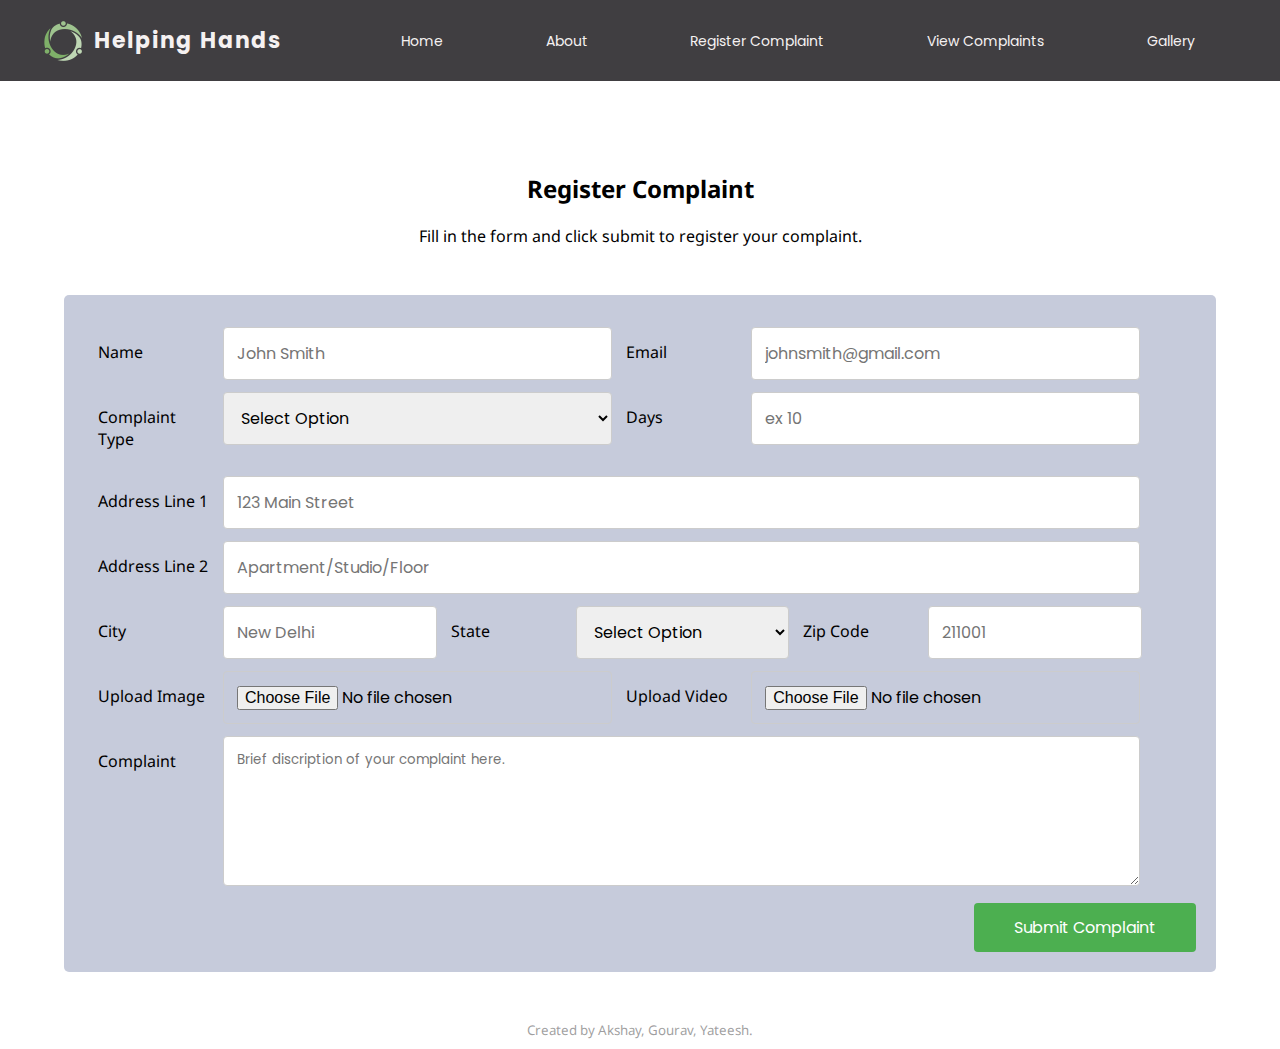
<file: form.html>
<!DOCTYPE html>
<html lang="en">

<head>
    <meta charset="UTF-8">
    <meta http-equiv="X-UA-Compatible" content="IE=edge">
    <meta name="viewport" content="width=device-width, initial-scale=1.0">
    <link rel="stylesheet" href="style2.css">
    <link rel="preconnect" href="https://fonts.gstatic.com">
    <link href="https://fonts.googleapis.com/css2?family=Poppins:wght@500&display=swap" rel="stylesheet">
    <link rel="preconnect" href="https://fonts.gstatic.com">
    <link href="https://fonts.googleapis.com/css2?family=Noto+Sans&display=swap" rel="stylesheet">
    <title>Register Complaint</title>
</head>
<body>
    <div class="nav-container">
        <nav>
            <div class="logo">

                <img class="logo_img" alt="" src="Sources/logo.png">
                <h4>
                    Helping Hands
                </h4>
            </div>
            <ul class="nav_links">
                <li><a href="index.html">Home</a></li>
                <li><a href="index.html#aboutus">About</a></li>
                <li><a href="#">Register Complaint</a></li>
                <li><a href="viewcomplaints.html">View Complaints</a></li>
                <li><a href="gallery.html">Gallery</a></li>
            </ul>
            <div class="burger">
                <div class="line1"></div>
                <div class="line2"></div>
                <div class="line3"></div>

            </div>
        </nav>
    </div>
    <div class="heading-title">
        <h2>Register Complaint</h2>
        <p>Fill in the form and click submit to register your complaint.</p>
    </div>
    <div class="form-container">
        <form id="frm1" action="formprocessor.php" method="post" onsubmit="formsubmit()" target="_blank">
            <div class="row">
                <div class="col1">
                    <label for="name">Name</label>
                </div>
                <div class="col2">
                    <input type="text" id="name" name="name" placeholder="John Smith" required>
                </div>
                <div class="col3">
                    <label for="email">Email</label>
                </div>
                <div class="col4">
                    <input required type="email" id="email" name="email" placeholder="johnsmith@gmail.com">
                </div>
            </div>
            <div class="row">
                <div class="col1">
                    <label for="complainttype">Complaint Type</label>
                </div>
                <div class="col2">
                    <select name="complainttype" id="complainttype" name="complainttype" required>
                        <option disabled selected hidden value="">Select Option</option>
                        <option value="Public Transport">Public Transport</option>
                        <option value="Public Hospitals">Public Hospitals</option>
                        <option value="Roads">Roads</option>
                        <option value="Railways">Railways</option>
                        <option value="Waste Mangement">Waste Mangement</option>
                    </select>
                </div>
                <div class="col3">
                    <label for="days">Days</label>
                </div>
                <div class="col4">
                    <input min="0" required type="number" id="days" name="days" placeholder="ex 10">
                </div>
            </div>
            <div class="row">
                <div class="col5">
                    <label for="address">Address Line 1</label>
                </div>
                <div class="col6">
                    <input required type="text" id="address" name="address" placeholder="123 Main Street">
                </div>
            </div>
            <div class="row">
                <div class="col5">
                    <label for="address2">Address Line 2</label>
                </div>
                <div class="col6">
                    <input type="text" id="address2" name="address2" placeholder="Apartment/Studio/Floor">
                </div>
            </div>
            <div class="row">
                <div class="col7">
                    <label for="city">City</label>
                </div>
                <div class="col8">
                    <input required type="text" id="city" name="city" placeholder="New Delhi">
                </div>
                <div class="col9">
                    <label for="state">State</label>
                </div>
                <div class="col10 ">
                    <select required name="state" id="state">

                        <option disabled selected hidden value="">Select Option</option>
                        <option value="Andhra Pradesh">Andhra Pradesh </option>
                        <option value="Arunachal Pradesh">Arunachal Pradesh</option>
                        <option value="Assam">Assam</option>
                        <option value="Bihar">Bihar</option>
                        <option value="Chattisgarh">Chattisgarh</option>
                        <option value="Goa">Goa</option>
                        <option value="Gujarat">Gujarat</option>
                        <option value="Gujarat">Haryana</option>
                        <option value="Himachal Pradesh">Himachal Pradesh</option>
                        <option value="Jammu and Kashmir">Jammu and Kashmir</option>
                        <option value="Jharkhand">Jharkhand</option>
                        <option value="Karnataka">Karnataka</option>
                        <option value="Kerala">Kerala</option>
                        <option value="Madhya Pradesh">Madhya Pradesh</option>
                        <option value="Maharashtra">Maharashtra</option>
                        <option value="Manipur">Manipur</option>
                        <option value="Meghalaya">Meghalaya</option>
                        <option value="Mizoram">Mizoram</option>
                        <option value="Nagaland">Nagaland</option>
                        <option value="Odisha">Odisha</option>
                        <option value="Punjab">Punjab</option>
                        <option value="Rajasthan">Rajasthan</option>
                        <option value="Sikkim">Sikkim</option>
                        <option value="Tamil Nadu">Tamil Nadu</option>
                        <option value="Telangana">Telangana</option>
                        <option value="Tripura">Tripura</option>
                        <option value="Uttarakhand">Uttarakhand</option>
                        <option value="Uttar Pradesh">Uttar Pradesh</option>
                        <option value="West Bengal">West Bengal</option>

                    </select>
                </div>
                <div class="col11">
                    <label for="zip">Zip Code</label>
                </div>
                <div class="col12">
                    <input required type="text" id="zip" name="zip" placeholder="211001">
                </div>
            </div>
            <div class="row">
                <div class="col1">
                    <label for="image">Upload Image</label>
                </div>
                <div class="col2">
                    <input required type="file" id="image"  accept="image/*" name="image"/>
                </div>
                <div class="col3">
                    <label for="video">Upload Video</label>
                </div>
                <div class="col4">
                    <input type="file" id="video" name="video" accept="video/*"/>
                </div>
            </div>
            <div class="row">
                <div class="col5">
                    <label for="complaint">Complaint</label>
                </div>
                <div class="col6">
                    <textarea required id="complaint" rows="3" name="complaint"
                        placeholder="Brief discription of your complaint here."></textarea>
                </div>
            </div>
            <div class="row">
                <input type="submit" value="Submit Complaint" id="submit">
            </div>
        </form>
    </div>
    <footer>
        <p>
            Created by Akshay, Gourav, Yateesh.
        </p>
    </footer>

    <script src="app2.js"></script>
</body>

</html>
</file>
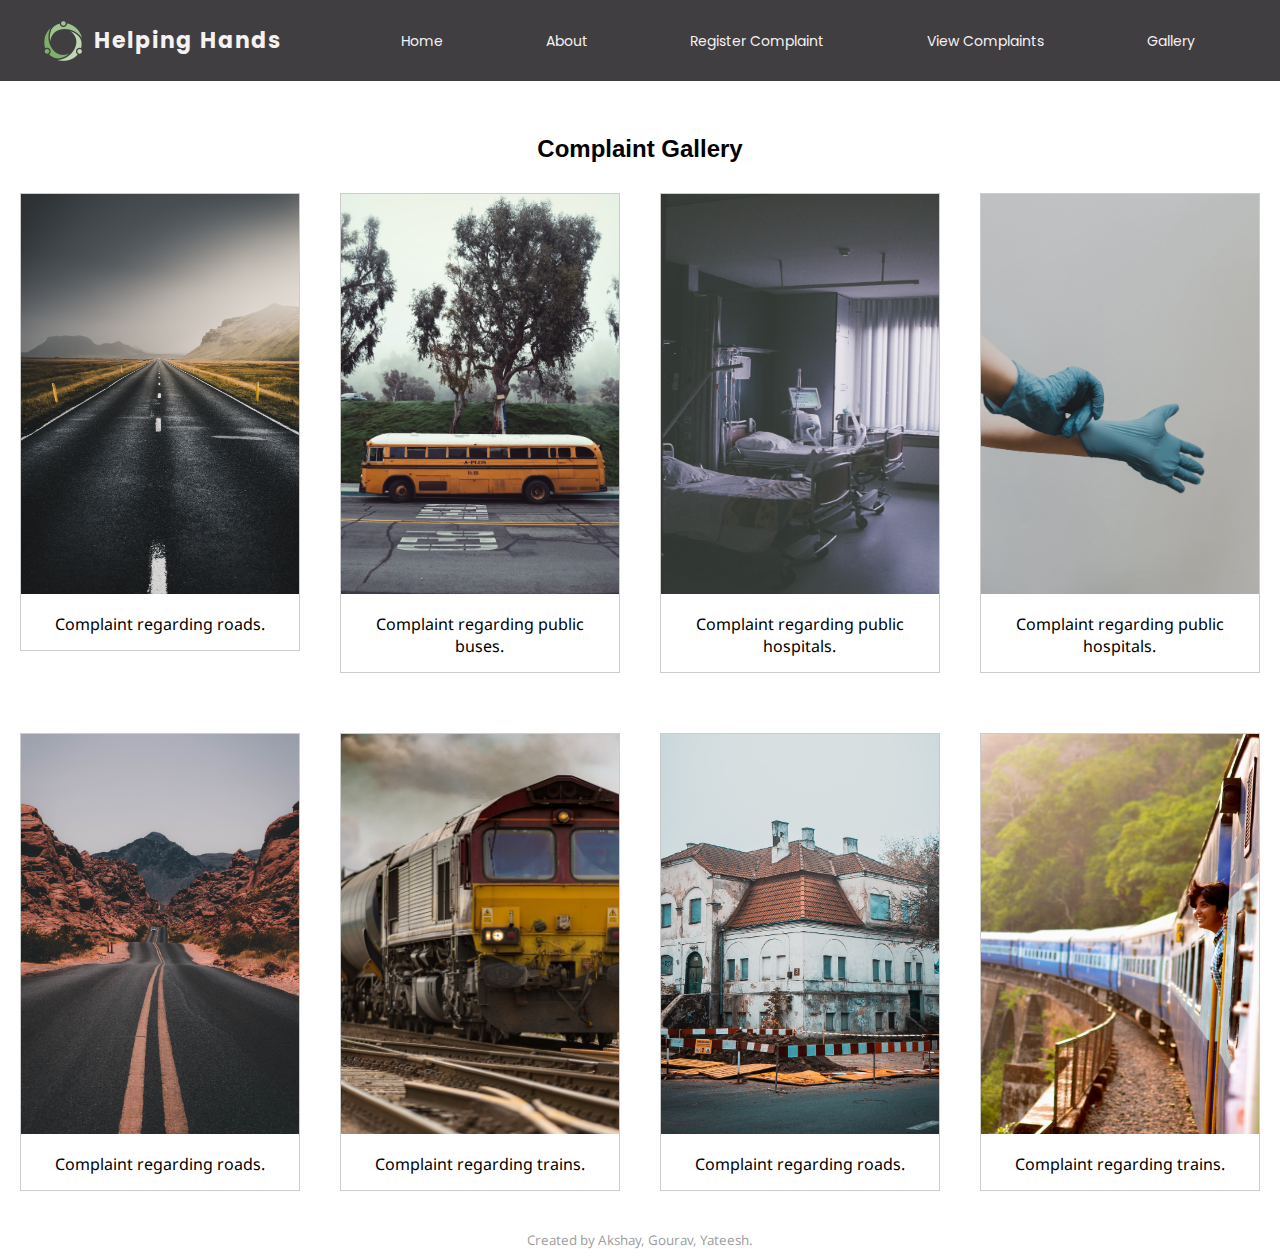
<file: gallery.html>
<!DOCTYPE html>
<html lang="en">

<head>
    <meta charset="UTF-8">
    <meta http-equiv="X-UA-Compatible" content="IE=edge">
    <meta name="viewport" content="width=device-width, initial-scale=1.0">
    <link rel="stylesheet" href="style4.css">
    <link rel="preconnect" href="https://fonts.gstatic.com">
    <link href="https://fonts.googleapis.com/css2?family=Poppins:wght@500&display=swap" rel="stylesheet">
    <link rel="preconnect" href="https://fonts.gstatic.com">
    <link href="https://fonts.googleapis.com/css2?family=Noto+Sans&display=swap" rel="stylesheet">
    <title>Complaint Gallery</title>
</head>

<body>
    <div class="nav-container">
        <nav>
            <div class="logo">

                <img class="logo_img" alt="" src="Sources/logo.png">
                <h4>
                    Helping Hands
                </h4>
            </div>
            <ul class="nav_links">
                <li><a href="index.html">Home</a></li>
                <li><a href="index.html#aboutus">About</a></li>
                <li><a href="form.html">Register Complaint</a></li>
                <li><a href="viewcomplaints.html">View Complaints</a></li>
                <li><a href="#">Gallery</a></li>
            </ul>
            <div class="burger">
                <div class="line1"></div>
                <div class="line2"></div>
                <div class="line3"></div>

            </div>
        </nav>
    </div>
    <main>
        <h2>Complaint Gallery</h2>
        <div class="responsive">
            <div class="gallery">
                <a target="_blank" href="Sources/road1.jpg">
                    <img src="Sources/road1.jpg" alt="Road width="600" height="400""  >
                </a>
                <div class="desc">Complaint regarding roads.</div>
            </div>
        </div>


        <div class="responsive">
            <div class="gallery">
                <a target="_blank" href="Sources/bus.jpg">
                    <img src="Sources/bus.jpg" alt="Bus" width="600" height="400">
                </a>
                <div class="desc">Complaint regarding public buses.</div>
            </div>
        </div>

        <div class="responsive">
            <div class="gallery">
                <a target="_blank" href="Sources/hospital1.jpg">
                    <img src="Sources/hospital1.jpg" alt="Northern Lights" width="600" height="400">
                </a>
                <div class="desc">Complaint regarding public hospitals.</div>
            </div>
        </div>
        <div class="responsive">
            <div class="gallery">
                <a target="_blank" href="Sources/hospital1.jpg">
                    <img src="Sources/hospital2.jpg" alt="Northern Lights" width="600" height="400">
                </a>
                <div class="desc">Complaint regarding public hospitals.</div>
            </div>
        </div>
        <div class="responsive">
            <div class="gallery">
                <a target="_blank" href="Sources/road2.jpg">
                    <img src="Sources/road2.jpg" alt="Road" width="600px" height="400px">
                </a>
                <div class="desc">Complaint regarding roads.</div>
            </div>
        </div>
        <div class="responsive">
            <div class="gallery">
                <a target="_blank" href="Sources/train1.jpg">
                    <img src="Sources/train1.jpg" alt="Bus"  height="400px">
                </a>
                <div class="desc">Complaint regarding trains.</div>
            </div>
        </div>
        <div class="responsive">
            <div class="gallery">
                <a target="_blank" href="Sources/road3jpg">
                    <img src="Sources/road3.jpg" alt="Road" width="600" height="400">
                </a>
                <div class="desc">Complaint regarding roads.</div>
            </div>
        </div>
        <div class="responsive">
            <div class="gallery">
                <a target="_blank" href="Sources/train2.jpg">
                    <img src="Sources/train2.jpg" alt="Bus"  height="400px">
                </a>
                <div class="desc">Complaint regarding trains.</div>
            </div>
        </div>
        <div class="clearfix"></div>
    </main>
    <footer>
        <p>
            Created by Akshay, Gourav, Yateesh.
        </p>
    </footer>

    <script src="app4.js"></script>
</body>

</html>
</file>
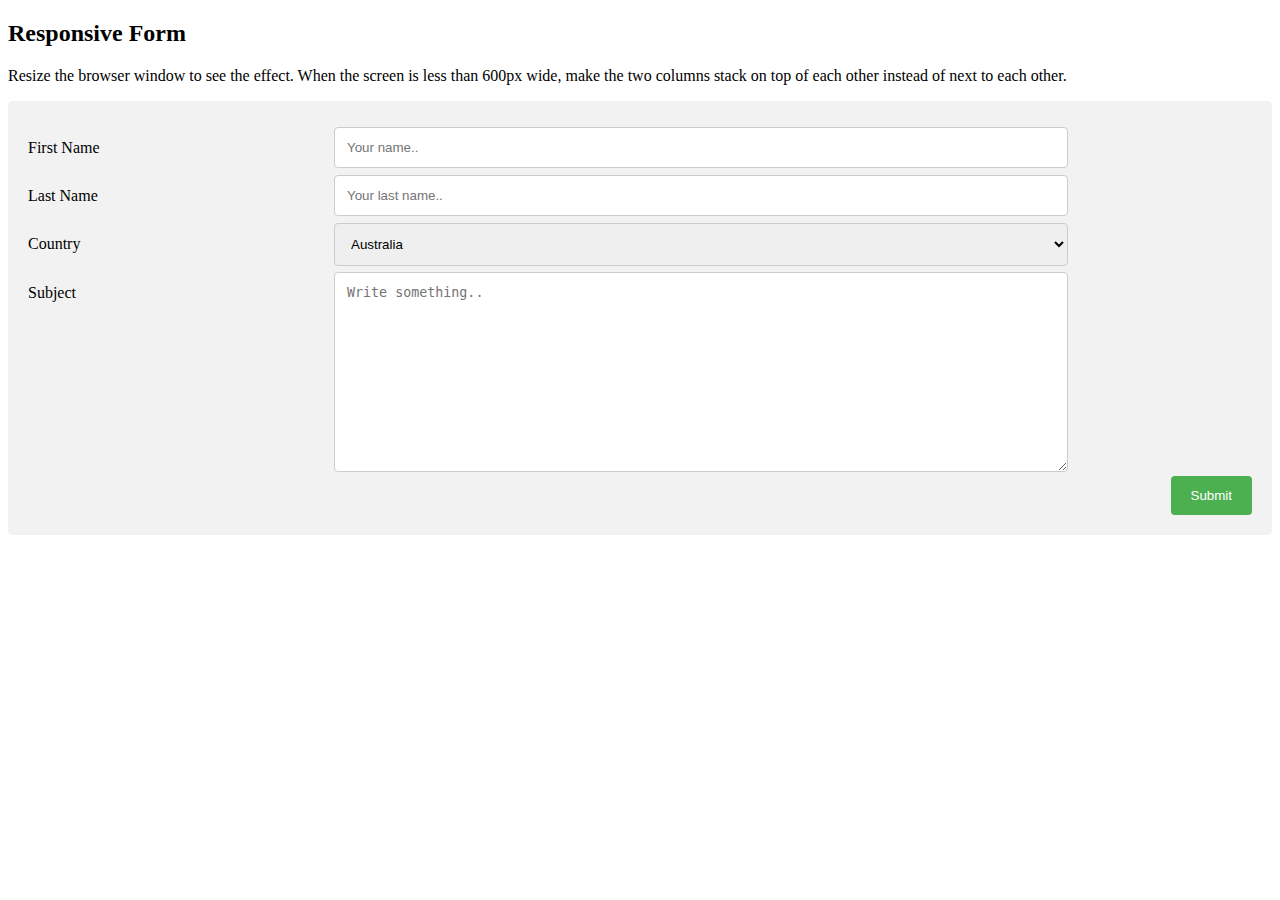
<file: temp.html>
<!DOCTYPE html>
<html>

<head>
    <style>
        * {
            box-sizing: border-box;
        }

        input[type=text],
        select,
        textarea {
            width: 100%;
            padding: 12px;
            border: 1px solid #ccc;
            border-radius: 4px;
            resize: vertical;
        }

        label {
            padding: 12px 12px 12px 0;
            display: inline-block;
        }

        input[type=submit] {
            background-color: #4CAF50;
            color: white;
            padding: 12px 20px;
            border: none;
            border-radius: 4px;
            cursor: pointer;
            float: right;
        }

        input[type=submit]:hover {
            background-color: #45a049;
        }

        .container {
            border-radius: 5px;
            background-color: #f2f2f2;
            padding: 20px;
        }

        .col-25 {
            float: left;
            width: 25%;
            margin-top: 6px;
        }

        .col-75 {
            float: left;
            width: 60%;
            margin-top: 6px;
        }

        /* Clear floats after the columns */
        .row:after {
            content: "";
            display: table;
            clear: both;
        }

        /* Responsive layout - when the screen is less than 600px wide, make the two columns stack on top of each other instead of next to each other */
        @media screen and (max-width: 600px) {

            .col-25,
            .col-75,
            input[type=submit] {
                width: 100%;
                margin-top: 0;
            }
        }
    </style>
</head>

<body>

    <h2>Responsive Form</h2>
    <p>Resize the browser window to see the effect. When the screen is less than 600px wide, make the two columns stack
        on top of each other instead of next to each other.</p>

    <div class="container">
        <form action="/action_page.php">
            <div class="row">
                <div class="col-25">
                    <label for="fname">First Name</label>
                </div>
                <div class="col-75">
                    <input type="text" id="fname" name="firstname" placeholder="Your name..">
                </div>
            </div>
            <div class="row">
                <div class="col-25">
                    <label for="lname">Last Name</label>
                </div>
                <div class="col-75">
                    <input type="text" id="lname" name="lastname" placeholder="Your last name..">
                </div>
            </div>
            <div class="row">
                <div class="col-25">
                    <label for="country">Country</label>
                </div>
                <div class="col-75">
                    <select id="country" name="country">
                        <option value="australia">Australia</option>
                        <option value="canada">Canada</option>
                        <option value="usa">USA</option>
                    </select>
                </div>
            </div>
            <div class="row">
                <div class="col-25">
                    <label for="subject">Subject</label>
                </div>
                <div class="col-75">
                    <textarea id="subject" name="subject" placeholder="Write something.."
                        style="height:200px"></textarea>
                </div>
            </div>
            <div class="row">
                <input type="submit" value="Submit">
            </div>
        </form>
    </div>

</body>

</html>
</file>
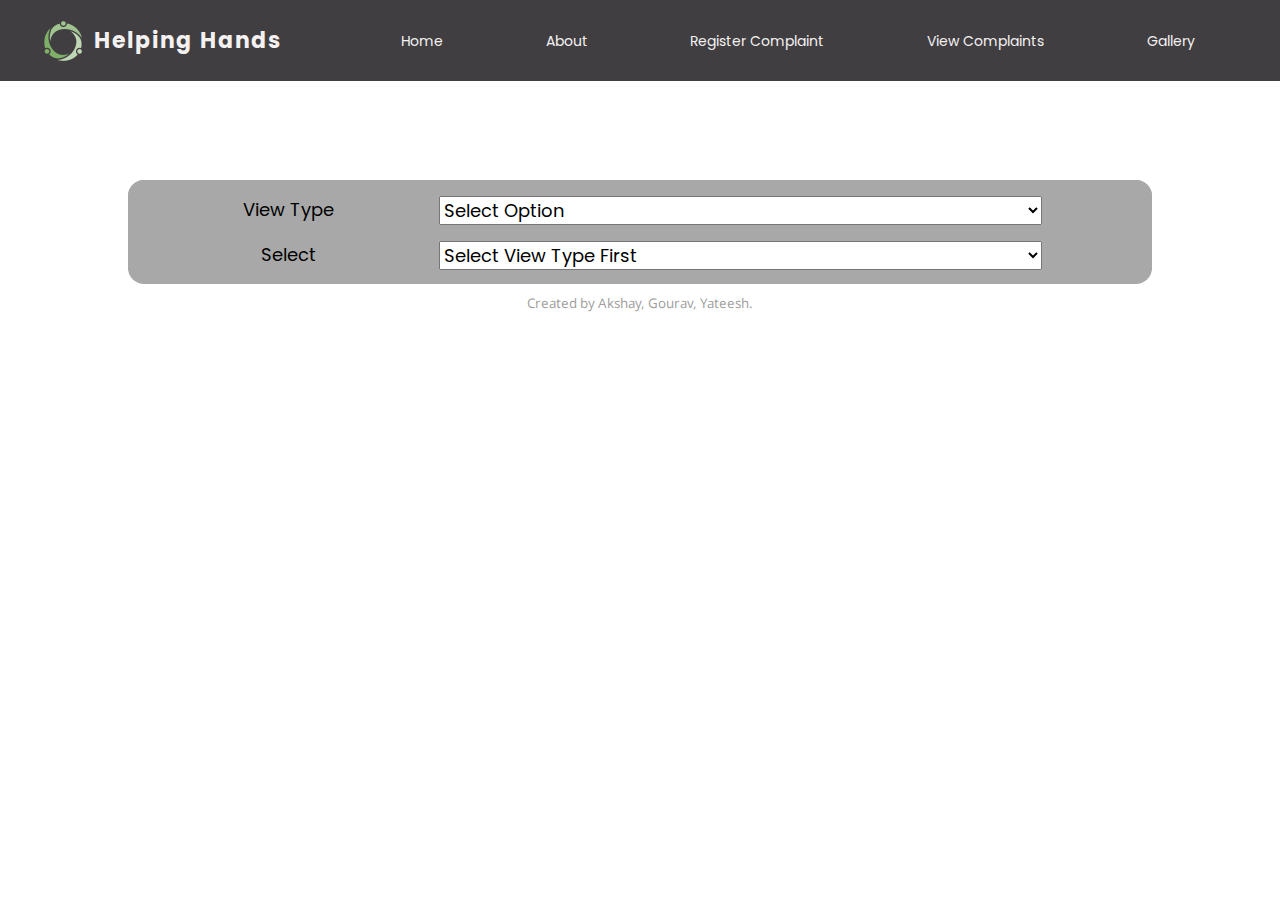
<file: viewcomplaints.html>
<!DOCTYPE html>
<html lang="en">

<head>
    <meta charset="UTF-8">
    <meta http-equiv="X-UA-Compatible" content="IE=edge">
    <meta name="viewport" content="width=device-width, initial-scale=1.0">
    <link rel="stylesheet" href="style3.css">
    <link rel="preconnect" href="https://fonts.gstatic.com">
    <link href="https://fonts.googleapis.com/css2?family=Poppins:wght@500&display=swap" rel="stylesheet">
    <link rel="preconnect" href="https://fonts.gstatic.com">
    <link href="https://fonts.googleapis.com/css2?family=Noto+Sans&display=swap" rel="stylesheet">
    <title>View Complaints</title>
</head>

<body>
    <div class="nav-container">
        <nav>
            <div class="logo">

                <img class="logo_img" alt="" src="Sources/logo.png">
                <h4>
                    Helping Hands
                </h4>
            </div>
            <ul class="nav_links">
                <li><a href="index.html">Home</a></li>
                <li><a href="index.html#aboutus">About</a></li>
                <li><a href="form.html">Register Complaint</a></li>
                <li><a href="#">View Complaints</a></li>
                <li><a href="gallery.html">Gallery</a></li>
            </ul>
            <div class="burger">
                <div class="line1"></div>
                <div class="line2"></div>
                <div class="line3"></div>

            </div>
        </nav>
    </div>
    <main>
        <div class="container">
            <div class="selectx">
                <div class="selectview">
                    <div class="col1">
                        <label for="view">View Type </label>
                    </div>
                    <div class="col2">
                        <select class="view" id="view" name="view" required>
                            <option disabled selected hidden value="">Select Option</option>

                        </select>
                    </div>
                </div>
                <div class="selectcomplainttype">
                    <div class="col1">
                        <label for="type">Select </label>
                    </div>
                    <div class="col2">
                        <select name="type" id="type" required>
                            <option disabled selected hidden value="">Select View Type First</option>

                        </select>
                    </div>
                </div>

            </div>
        </div>
        <div class="hide">
            <select name="chapter" id="chapter">
                <option value="" selected="selected">Please select topic first</option>
            </select>
        </div>


       
    </main>

    <footer>
        <p>
            Created by Akshay, Gourav, Yateesh.
        </p>
    </footer>

    <script src="app3.js"></script>
</body>

</html>
</file>
<file: style2.css>
* {
    padding: 0px;
    margin: 0px;
    box-sizing: border-box;

}

body {
    overflow-x: hidden;
}

.nav-container {
    position: fixed;
    top: 0;
    width: 100%;
    z-index: 999;
}

nav {

    display: flex;
    justify-content: space-around;
    align-items: center;
    min-height: 9vh;
    font-family: 'Poppins', sans-serif;
    background-color: #403e41;

}

.logo {
    color: rgb(245, 241, 241);
    letter-spacing: 2px;
    font-size: 22px;
    text-align: left;
    display: flex;
    align-items: center;
}

.logo_img {
    padding: 10px;
}



.nav_links {
    position: absolute;
    right: 0px;
    height: 92vh;
    top: 9vh;
    background-color: #403e41;
    display: flex;
    flex-direction: column;
    justify-content: space-around;
    align-items: center;
    width: 50%;
    transform: translateX(100%);
    transition: transform 0.4s ease-in;
}

.nav_links li {
    opacity: 0;
}

.burger {
    display: block;
    cursor: pointer;
}

.nav_links a {
    color: rgb(245, 241, 241);
    text-decoration: none;
    font-size: 14px;
}

.nav_links li {
    list-style: none;
}



.burger div {
    height: 3px;
    width: 25px;
    background-color: rgb(245, 241, 241);
    margin: 5px;
    transition: all 0.3s ease;
}

@media screen and (min-width:768px) {
    .nav_links {
        width: 70%;
        position: static;
        flex-direction: row;
        transform: translateX(0%);
        height: inherit;
    }

    .burger {
        display: none;
    }

    .nav_links li {
        opacity: 1;
    }

}

.nav_active {
    transform: translateX(0%);
}

.toggle .line1 {
    transform: rotate(-45deg) translate(-5px, 6px);
}

.toggle .line2 {
    opacity: 0;
}

.toggle .line3 {
    transform: rotate(45deg) translate(-5px, -6px);
}

@keyframes navLinkFade {
    from {
        opacity: 0;
        transform: translateX(50px);
    }

    to {
        opacity: 2;
        transform: translateX(0px);
    }
}

footer {
    font-family: 'Noto Sans', sans-serif;
    min-height: 3vh;

    color: #403e4180;
}

footer p {
    text-align: center;
    padding: 10px;
    font-size: smaller;
}

.heading-title {
    font-family: 'Noto Sans', sans-serif;

    margin: auto;
    margin-top: 18vh;
    padding: auto;
    text-align: center;
}

.heading-title>* {
    padding: 10px;
}

form {
    font-family: 'Noto Sans', sans-serif;
    font-size: 16px;

}

input,
select,
textarea {
    width: 100%;
    padding: 13px;
    border: 1px solid #ccc;
    border-radius: 4px;
    resize: vertical;
    font-family: 'Poppins', sans-serif;

}

label {
    font-family: 'Noto Sans', sans-serif;

    padding: 14px;
    display: inline-block;
}

input[type=submit] {
    background-color: #4CAF50;
    color: white;
    margin-top: 12px;
    padding: 12px 20px;
    border: none;
    border-radius: 4px;
    cursor: pointer;
    float: right;
    width: 20%;
}

input[type=submit]:hover {
    background-color: #45a049;
}

.form-container {
    border-radius: 5px;
    background-color: rgb(198, 203, 219);
    padding: 20px;
    margin-top: 3%;
    margin-left: 5%;
    margin-right: 5%;
    margin-bottom: 3%;

}

.col1,
.col3,
.col5 {
    float: left;
    width: 12.5%;
    margin-top: 12px;
}

.col2,
.col4 {
    float: left;
    width: 35%;
    margin-top: 12px;
}


.col6 {
    float: left;
    width: 82.5%;
    margin-top: 12px;
}

.col7,
.col9,
.col11 {
    float: left;
    width: 12.5%;
    margin-top: 12px;
}

.col8,
.col10,
.col12 {
    float: left;
    width: 19.2%;
    margin-top: 12px;
}

.row:after {
    content: "";
    display: table;
    clear: both;
}

textarea {
    height: 150px;
}

@media screen and (max-width: 768px) {

    .col1,
    .col2,
    .col3,
    .col4,
    .col5,
    .col6,
    .col7,
    .col8,
    .col9,
    .col10,
    .col11,
    .col12,
    input[type=submit] {
        width: 100%;
        margin-top: 0;
    }
}


input,
select {
    font-size: 16px;
    font-family: 'Poppins', sans-serif;
}
</file>
<file: style4.css>
* {
    padding: 0px;
    margin: 0px;
    box-sizing: border-box;

}

body {
    overflow-x: hidden;
}

.nav-container {
    position: fixed;
    top: 0;
    width: 100%;
    z-index: 999;
}

nav {

    display: flex;
    justify-content: space-around;
    align-items: center;
    min-height: 9vh;
    font-family: 'Poppins', sans-serif;
    background-color: #403e41;

}

.logo {
    color: rgb(245, 241, 241);
    letter-spacing: 2px;
    font-size: 22px;
    text-align: left;
    display: flex;
    align-items: center;
}

.logo_img {
    padding: 10px;
}



.nav_links {
    position: absolute;
    right: 0px;
    height: 92vh;
    top: 9vh;
    background-color: #403e41;
    display: flex;
    flex-direction: column;
    justify-content: space-around;
    align-items: center;
    width: 50%;
    transform: translateX(100%);
    transition: transform 0.4s ease-in;
}

.nav_links li {
    opacity: 0;
}

.burger {
    display: block;
    cursor: pointer;
}

.nav_links a {
    color: rgb(245, 241, 241);
    text-decoration: none;
    font-size: 14px;
}

.nav_links li {
    list-style: none;
}



.burger div {
    height: 3px;
    width: 25px;
    background-color: rgb(245, 241, 241);
    margin: 5px;
    transition: all 0.3s ease;
}

@media screen and (min-width:768px) {
    .nav_links {
        width: 70%;
        position: static;
        flex-direction: row;
        transform: translateX(0%);
        height: inherit;
    }

    .burger {
        display: none;
    }

    .nav_links li {
        opacity: 1;
    }

}

.nav_active {
    transform: translateX(0%);
}

.toggle .line1 {
    transform: rotate(-45deg) translate(-5px, 6px);
}

.toggle .line2 {
    opacity: 0;
}

.toggle .line3 {
    transform: rotate(45deg) translate(-5px, -6px);
}

@keyframes navLinkFade {
    from {
        opacity: 0;
        transform: translateX(50px);
    }

    to {
        opacity: 2;
        transform: translateX(0px);
    }
}

footer {
    font-family: 'Noto Sans', sans-serif;
    min-height: 3vh;

    color: #403e4180;
}

footer p {
    text-align: center;
    padding: 10px;
    font-size: smaller;
}

main {
    margin-top: 15vh;
}

h2 {
    font-family: sans-serif;
    text-align: center;
}


div.gallery {
    border: 1px solid #ccc;
    
}
.gallery{}

div.gallery:hover {
    border: 1px solid #777;
}

div.gallery img {
    width: 100%;

}

div.desc {
    font-family: 'Noto Sans', sans-serif;

    padding: 15px;
    text-align: center;
}

* {
    box-sizing: border-box;
}

.responsive {
    padding: 30px 20px;
    float: left;
    width: 24.99999%;
}

@media only screen and (max-width: 700px) {
    .responsive {
        width: 49.99999%;
        margin: 6px 0;
    }
}

@media only screen and (max-width: 500px) {
    .responsive {
        width: 100%;
    }
}

.clearfix:after {
    content: "";
    display: table;
    clear: both;
}
</file>
<file: style3.css>
* {
    padding: 0px;
    margin: 0px;
    box-sizing: border-box;

}

body {
    overflow-x: hidden;
}

.nav-container {
    position: fixed;
    top: 0;
    width: 100%;
    z-index: 999;
}

nav {

    display: flex;
    justify-content: space-around;
    align-items: center;
    min-height: 9vh;
    font-family: 'Poppins', sans-serif;
    background-color: #403e41;

}

.logo {
    color: rgb(245, 241, 241);
    letter-spacing: 2px;
    font-size: 22px;
    text-align: left;
    display: flex;
    align-items: center;
}

.logo_img {
    padding: 10px;
}



.nav_links {
    position: absolute;
    right: 0px;
    height: 92vh;
    top: 9vh;
    background-color: #403e41;
    display: flex;
    flex-direction: column;
    justify-content: space-around;
    align-items: center;
    width: 50%;
    transform: translateX(100%);
    transition: transform 0.4s ease-in;
}

.nav_links li {
    opacity: 0;
}

.burger {
    display: block;
    cursor: pointer;
}

.nav_links a {
    color: rgb(245, 241, 241);
    text-decoration: none;
    font-size: 14px;
}

.nav_links li {
    list-style: none;
}



.burger div {
    height: 3px;
    width: 25px;
    background-color: rgb(245, 241, 241);
    margin: 5px;
    transition: all 0.3s ease;
}

@media screen and (min-width:768px) {
    .nav_links {
        width: 70%;
        position: static;
        flex-direction: row;
        transform: translateX(0%);
        height: inherit;
    }

    .burger {
        display: none;
    }

    .nav_links li {
        opacity: 1;
    }

}

.nav_active {
    transform: translateX(0%);
}

.toggle .line1 {
    transform: rotate(-45deg) translate(-5px, 6px);
}

.toggle .line2 {
    opacity: 0;
}

.toggle .line3 {
    transform: rotate(45deg) translate(-5px, -6px);
}

@keyframes navLinkFade {
    from {
        opacity: 0;
        transform: translateX(50px);
    }

    to {
        opacity: 2;
        transform: translateX(0px);
    }
}

footer {
    font-family: 'Noto Sans', sans-serif;
    min-height: 3vh;

    color: #403e4180;
}

footer p {
    text-align: center;
    padding: 10px;
    font-size: smaller;
}

main {
    margin-top: 20vh;
}


.selectview,
.selectcomplainttype {
    margin: auto;
    background-color: #a8a8a8;
    text-align: center;
    display: flex;
    padding-left: 10px;
    padding-right: 10px;
}



label,
select,
option {
    font-size: 18px;
    width: 100%;
    font-family: 'Poppins', sans-serif;
    margin: auto;
}

label {
    padding: 14px;
}

.selectx>* {}

.container {
    width: 80%;
    border-radius: 1rem;
    background-color: #a8a8a8;
    overflow: hidden;
    margin: auto;
}

.selectx {
    margin-bottom: 14px;
}

.hide {
    display: none;
}

.col1 {
    float: left;
    width: 30%;
    margin-top: 16px;

}

.col2 {
    width: 60%;
    margin-top: 16px;
}

@media screen and (max-width: 768px) {

    .col1,
    .col2 {
        width: 100%;
        margin-top: 1px;
        padding-left: 15px;
        padding-right: 15px;
    }
    

    .selectview,
    .selectcomplainttype {
        display: inline;
        padding-left: 15px;
        padding-right: 15px;
     
    }
}
</file>
